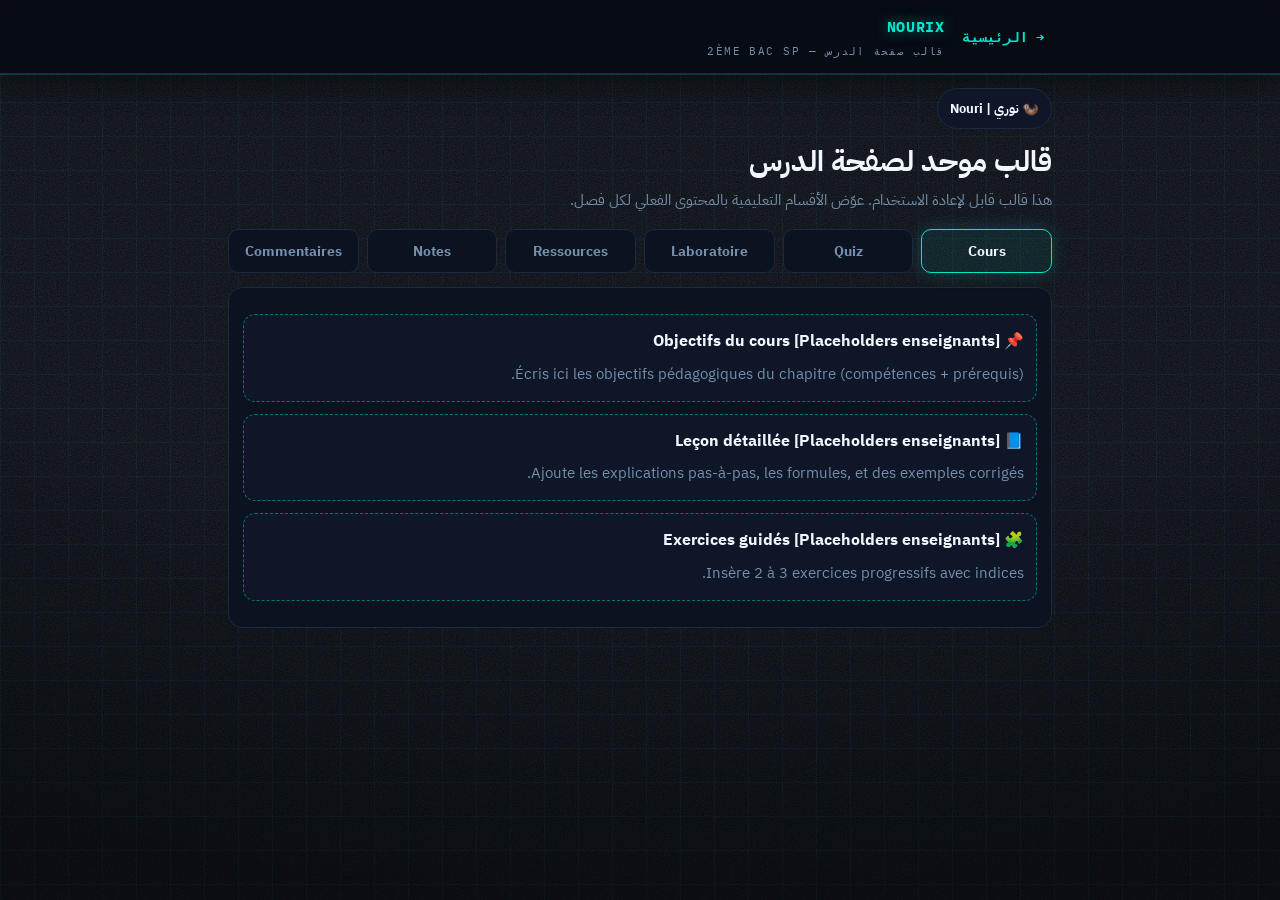
<file: lesson-template.html>
<!DOCTYPE html>
<html lang="ar" dir="rtl">
<head>
  <meta charset="UTF-8">
  <meta name="viewport" content="width=device-width, initial-scale=1.0, viewport-fit=cover">
  <title>قالب الدرس — Nourix</title>
  <link rel="stylesheet" href="styles.css">
  <style>
    .lesson-shell { padding-top: 14px; }
    .lesson-head { margin-bottom: 14px; }
    .lesson-head h1 { margin: 6px 0 4px; font-size: 1.45rem; line-height: 1.35; color: var(--ink-strong); }
    .lesson-head p { margin: 0; color: var(--muted); font-size: .95rem; }
    .nouri-chip {
      display: inline-flex; align-items: center; gap: 8px; margin-bottom: 8px;
      padding: 7px 12px; border-radius: 999px; border: 1px solid var(--border);
      background: var(--panel-2); color: var(--ink-strong); font-size: .84rem; font-weight: 700;
    }

    .tabs {
      display: grid; grid-template-columns: repeat(3, minmax(0, 1fr)); gap: 8px;
      margin: 14px 0;
    }
    .tab-btn {
      appearance: none; border: 1px solid var(--border); border-radius: 10px;
      background: var(--panel); color: var(--muted); min-height: 44px;
      font-family: inherit; font-weight: 700; font-size: .86rem; cursor: pointer;
      transition: border-color .2s ease, color .2s ease, background .2s ease, transform .2s ease;
    }
    .tab-btn:hover { color: var(--ink); border-color: var(--faint); }
    .tab-btn[aria-selected="true"] {
      color: var(--ink-strong); background: var(--accent-soft); border-color: var(--accent);
      box-shadow: 0 0 18px rgba(var(--accent-rgb), .22);
    }

    .tab-panel {
      display: none; background: var(--panel); border: 1px solid var(--border);
      border-radius: 14px; padding: 14px; animation: tabFade .25s ease;
    }
    .tab-panel.active { display: block; }
    .placeholder {
      margin: 12px 0; border: 1px dashed rgba(var(--accent-rgb), .45); border-radius: 12px;
      background: var(--panel-2); padding: 12px;
    }
    .placeholder h3 { margin: 0 0 4px; font-size: .98rem; color: var(--ink-strong); }
    .placeholder p { margin: 0; color: var(--muted); font-size: .91rem; }

    .quiz-q { margin: 0 0 14px; padding: 12px; border-radius: 12px; background: var(--panel-2); border: 1px solid var(--border); }
    .quiz-q legend { font-weight: 700; color: var(--ink-strong); margin-bottom: 10px; }
    .quiz-q label { display: block; margin: 6px 0; color: var(--ink); }
    .quiz-q input { margin-inline-end: 8px; accent-color: var(--accent); }
    #quizResult { margin-top: 10px; font-weight: 700; color: var(--accent); }

    .lab-embed {
      margin-top: 8px; border-radius: 12px; border: 1px dashed var(--border);
      background: var(--well); min-height: 180px; display: grid; place-items: center; color: var(--muted);
      font-family: var(--mono);
    }

    .note-tools { display: flex; gap: 10px; align-items: center; margin: 10px 0 0; flex-wrap: wrap; }
    #notesArea {
      width: 100%; min-height: 180px; resize: vertical; border-radius: 12px;
      border: 1px solid var(--border); background: var(--panel-2); color: var(--ink);
      padding: 12px; font-family: inherit; line-height: 1.8;
    }
    .hint { color: var(--muted); font-size: .86rem; }

    .comment-form { display: grid; gap: 10px; }
    #commentInput {
      width: 100%; min-height: 90px; resize: vertical; border-radius: 12px;
      border: 1px solid var(--border); background: var(--panel-2); color: var(--ink);
      padding: 10px; font-family: inherit;
    }
    .comment-list { list-style: none; padding: 0; margin: 12px 0 0; display: grid; gap: 10px; }
    .comment-item {
      border: 1px solid var(--border); border-radius: 12px; background: var(--panel-2); padding: 10px;
      display: grid; gap: 8px;
    }
    .comment-meta { font-size: .8rem; color: var(--muted); }

    @keyframes tabFade {
      from { opacity: 0; transform: translateY(6px); }
      to { opacity: 1; transform: translateY(0); }
    }

    @media (min-width: 760px) {
      .tabs { grid-template-columns: repeat(6, minmax(0, 1fr)); }
      .lesson-head h1 { font-size: 1.8rem; }
    }
  </style>
</head>
<body>
  <header class="topbar">
    <div class="wrap topbar-row">
      <a class="back" href="index.html">→ الرئيسية</a>
      <div class="brand">Nourix<small>قالب صفحة الدرس — 2ème Bac SP</small></div>
    </div>
  </header>

  <main class="wrap lesson-shell">
    <section class="lesson-head">
      <span class="nouri-chip">🦦 نوري | Nouri</span>
      <h1>قالب موحد لصفحة الدرس</h1>
      <p>هذا قالب قابل لإعادة الاستخدام. عوّض الأقسام التعليمية بالمحتوى الفعلي لكل فصل.</p>
    </section>

    <nav class="tabs" role="tablist" aria-label="تبويبات الدرس">
      <button class="tab-btn" role="tab" aria-selected="true" aria-controls="tab-cours" id="btn-cours">Cours</button>
      <button class="tab-btn" role="tab" aria-selected="false" aria-controls="tab-quiz" id="btn-quiz">Quiz</button>
      <button class="tab-btn" role="tab" aria-selected="false" aria-controls="tab-lab" id="btn-lab">Laboratoire</button>
      <button class="tab-btn" role="tab" aria-selected="false" aria-controls="tab-res" id="btn-res">Ressources</button>
      <button class="tab-btn" role="tab" aria-selected="false" aria-controls="tab-notes" id="btn-notes">Notes</button>
      <button class="tab-btn" role="tab" aria-selected="false" aria-controls="tab-comments" id="btn-comments">Commentaires</button>
    </nav>

    <section class="tab-panel active" id="tab-cours" role="tabpanel" aria-labelledby="btn-cours">
      <div class="placeholder">
        <h3>📌 [Placeholders enseignants] Objectifs du cours</h3>
        <p>Écris ici les objectifs pédagogiques du chapitre (compétences + prérequis).</p>
      </div>
      <div class="placeholder">
        <h3>📘 [Placeholders enseignants] Leçon détaillée</h3>
        <p>Ajoute les explications pas-à-pas, les formules, et des exemples corrigés.</p>
      </div>
      <div class="placeholder">
        <h3>🧩 [Placeholders enseignants] Exercices guidés</h3>
        <p>Insère 2 à 3 exercices progressifs avec indices.</p>
      </div>
    </section>

    <section class="tab-panel" id="tab-quiz" role="tabpanel" aria-labelledby="btn-quiz">
      <form id="quizForm">
        <fieldset class="quiz-q">
          <legend>1) SI للوحدة الدولية ديال الطاقة الكهربائية هو:</legend>
          <label><input type="radio" name="q1" value="a"> Volt</label>
          <label><input type="radio" name="q1" value="b"> Joule</label>
          <label><input type="radio" name="q1" value="c"> Ohm</label>
        </fieldset>

        <fieldset class="quiz-q">
          <legend>2) فـ RC، ثابت الزمن τ كيحسب غالبًا ب:</legend>
          <label><input type="radio" name="q2" value="a"> τ = R × C</label>
          <label><input type="radio" name="q2" value="b"> τ = R / C</label>
          <label><input type="radio" name="q2" value="c"> τ = C / R</label>
        </fieldset>

        <fieldset class="quiz-q">
          <legend>3) إذا تضاعف التردد f وسرعة الانتشار ثابتة، طول الموجة λ:</legend>
          <label><input type="radio" name="q3" value="a"> يتضاعف</label>
          <label><input type="radio" name="q3" value="b"> يبقى ثابت</label>
          <label><input type="radio" name="q3" value="c"> ينقص للنصف</label>
        </fieldset>

        <button type="submit" class="btn">صحح الإجابات</button>
      </form>
      <p id="quizResult" aria-live="polite"></p>
    </section>

    <section class="tab-panel" id="tab-lab" role="tabpanel" aria-labelledby="btn-lab">
      <div class="placeholder">
        <h3>🔬 [Placeholders enseignants] سيناريو التجربة</h3>
        <p>شرح قصير للتجربة، الخطوات، وأسئلة الملاحظة قبل تشغيل المحاكاة.</p>
      </div>
      <div class="lab-embed">[Three.js Simulation Embed Placeholder]</div>
      <p class="hint">ملاحظة: ضع canvas أو iframe هنا عند ربط محاكاة Three.js الخاصة بالفصل.</p>
    </section>

    <section class="tab-panel" id="tab-res" role="tabpanel" aria-labelledby="btn-res">
      <div class="placeholder">
        <h3>📎 [Placeholders enseignants] Fiches & PDF</h3>
        <p>أضف روابط الملخصات وملفات PDF هنا.</p>
      </div>
      <div class="placeholder">
        <h3>🎥 [Placeholders enseignants] Vidéos recommandées</h3>
        <p>أضف فيديوهات قصيرة موثوقة (YouTube/Drive) مع وصف واضح.</p>
      </div>
    </section>

    <section class="tab-panel" id="tab-notes" role="tabpanel" aria-labelledby="btn-notes">
      <label for="notesArea"><strong>✍️ Notes personnelles</strong></label>
      <textarea id="notesArea" placeholder="كتب ملاحظاتك هنا... كيتحفظو تلقائياً فالجهاز ديالك"></textarea>
      <div class="note-tools">
        <button type="button" class="btn" id="saveNotesBtn">حفظ الملاحظات</button>
        <button type="button" class="btn ghost" id="clearNotesBtn">مسح</button>
        <span class="hint" id="notesStatus" aria-live="polite"></span>
      </div>
    </section>

    <section class="tab-panel" id="tab-comments" role="tabpanel" aria-labelledby="btn-comments">
      <div class="comment-form">
        <label for="commentInput"><strong>💬 Commentaires de la classe</strong></label>
        <textarea id="commentInput" placeholder="كتب تعليقك أو سؤال ديالك..."></textarea>
        <button type="button" class="btn" id="addCommentBtn">إضافة التعليق</button>
      </div>
      <ul class="comment-list" id="commentList"></ul>
      <p class="hint">التعليقات كتتحفظ محلياً فـ localStorage (بدون backend).</p>
    </section>
  </main>

  <script>
    (function () {
      var tabButtons = Array.prototype.slice.call(document.querySelectorAll('.tab-btn'));
      var tabPanels = Array.prototype.slice.call(document.querySelectorAll('.tab-panel'));

      function activateTab(targetId) {
        tabButtons.forEach(function (btn) {
          var selected = btn.getAttribute('aria-controls') === targetId;
          btn.setAttribute('aria-selected', selected ? 'true' : 'false');
        });
        tabPanels.forEach(function (panel) {
          panel.classList.toggle('active', panel.id === targetId);
        });
      }

      tabButtons.forEach(function (btn) {
        btn.addEventListener('click', function () {
          activateTab(btn.getAttribute('aria-controls'));
        });
      });

      var answers = { q1: 'b', q2: 'a', q3: 'c' };
      var quizForm = document.getElementById('quizForm');
      var quizResult = document.getElementById('quizResult');
      quizForm.addEventListener('submit', function (event) {
        event.preventDefault();
        var score = 0;
        Object.keys(answers).forEach(function (key) {
          var choice = quizForm.querySelector('input[name="' + key + '"]:checked');
          if (choice && choice.value === answers[key]) score += 1;
        });
        quizResult.textContent = 'النتيجة: ' + score + '/3';
      });

      var notesKey = 'nourix_lesson_template_notes';
      var notesArea = document.getElementById('notesArea');
      var notesStatus = document.getElementById('notesStatus');

      function saveNotes(message) {
        localStorage.setItem(notesKey, notesArea.value);
        notesStatus.textContent = message;
      }

      notesArea.value = localStorage.getItem(notesKey) || '';
      notesArea.addEventListener('input', function () {
        saveNotes('تم الحفظ تلقائياً');
      });
      document.getElementById('saveNotesBtn').addEventListener('click', function () {
        saveNotes('تم حفظ الملاحظات');
      });
      document.getElementById('clearNotesBtn').addEventListener('click', function () {
        notesArea.value = '';
        localStorage.removeItem(notesKey);
        notesStatus.textContent = 'تم مسح الملاحظات';
      });

      var commentsKey = 'nourix_lesson_template_comments';
      var commentInput = document.getElementById('commentInput');
      var commentList = document.getElementById('commentList');
      var addCommentBtn = document.getElementById('addCommentBtn');

      function loadComments() {
        try {
          return JSON.parse(localStorage.getItem(commentsKey) || '[]');
        } catch (e) {
          return [];
        }
      }

      function saveComments(comments) {
        localStorage.setItem(commentsKey, JSON.stringify(comments));
      }

      function renderComments() {
        var comments = loadComments();
        commentList.innerHTML = '';
        if (!comments.length) {
          commentList.innerHTML = '<li class="comment-item"><div class="comment-meta">لا توجد تعليقات بعد.</div></li>';
          return;
        }

        comments.forEach(function (comment, index) {
          var item = document.createElement('li');
          item.className = 'comment-item';

          var meta = document.createElement('div');
          meta.className = 'comment-meta';
          meta.textContent = comment.date;

          var body = document.createElement('div');
          body.textContent = comment.text;

          var removeBtn = document.createElement('button');
          removeBtn.type = 'button';
          removeBtn.className = 'btn ghost';
          removeBtn.textContent = 'حذف';
          removeBtn.addEventListener('click', function () {
            var next = loadComments();
            next.splice(index, 1);
            saveComments(next);
            renderComments();
          });

          item.appendChild(meta);
          item.appendChild(body);
          item.appendChild(removeBtn);
          commentList.appendChild(item);
        });
      }

      addCommentBtn.addEventListener('click', function () {
        var text = commentInput.value.trim();
        if (!text) return;
        var comments = loadComments();
        comments.unshift({ text: text, date: new Date().toLocaleString('ar-MA') });
        saveComments(comments);
        commentInput.value = '';
        renderComments();
      });

      renderComments();
    })();
  </script>
</body>
</html>
</file>
<file: styles.css>
@import url("https://fonts.googleapis.com/css2?family=IBM+Plex+Mono:wght@400;600;700&family=IBM+Plex+Sans+Arabic:wght@400;500;600;700&display=swap");

/* ============================================================
   EDTECH WEDGE — "PHYSICS LAB AT MIDNIGHT" (alt skin, unapplied)
   Retro-futuristic laboratory. Dark instrument panels, phosphor
   glow, oscilloscope signals. Built 2026-10-07, NOT yet applied
   because styles.css was concurrently rewritten by another writer.
   ============================================================ */
:root {
  --bg: #060a12;
  --panel: #0b1220;
  --panel-2: #0e1628;
  --well: #04070d;
  --ink: #d9e6f5;
  --muted: #7590ac;
  --faint: #6b829e;
  --accent: #00e5cc;
  --teal: #00e5cc;
  --teal-dim: #00a895;
  --accent-deep: #00a895;
  --accent-soft: rgba(var(--accent-rgb), .08);
  --amber: #ffb020;
  --amber-soft: rgba(var(--amber-rgb), .09);
  --red: #ff5252;
  --red-soft: rgba(var(--red-rgb), .10);
  --green: #3dff9e;
  --green-soft: rgba(var(--green-rgb), .10);
  --border: #1c2942;
  --radius: 14px;
  --sans: "IBM Plex Sans Arabic", "IBM Plex Sans", Tahoma, sans-serif;
  --mono: "IBM Plex Mono", "Courier New", monospace;
  --glow-cyan: 0 0 18px rgba(var(--accent-rgb), .35);
  --shadow-panel: 0 14px 34px rgba(0, 0, 0, .5);
  /* ---- theme-tint triplets (used as rgba(var(--x-rgb), a)) ---- */
  --accent-rgb: 0, 229, 204;
  --amber-rgb: 255, 176, 32;
  --green-rgb: 61, 255, 158;
  --red-rgb: 255, 82, 82;
  /* ---- derived surfaces (overridden per theme) ---- */
  --on-accent: #04110d;          /* text sitting on top of --accent */
  --ink-strong: #f2f7ff;         /* headings that must stay bright */
  --numa-blue: #5ea9ff;          /* footer brand line, readable on dark */
  --fr: #9db4cc;                /* french-term spans */
  --banner-amber: #ffe1a8;       /* exam banner text */
  --correct-ink: #c9ffe2;        /* quiz correct option text */
  --wrong-ink: #ffc9c9;          /* quiz wrong option text */
  --sim-border: #16233c;         /* sim canvas + range track border */
  --flat: #0a0f1a;               /* flat dark card (video-card, readout, pdf) */
  --topbar-bg: rgba(6, 10, 18, .88);
  --timer-bg: linear-gradient(180deg, #0b1220, #060a12);
  --idea-bg: linear-gradient(180deg, #0a1512, #060d0b);
  --toolbox-bg: linear-gradient(180deg, #100d06, #0c0a05);
  --formula-bg:
    repeating-linear-gradient(0deg, rgba(255,255,255,.02) 0 1px, transparent 1px 4px),
    linear-gradient(180deg, #05090f, #070d18);
  --body-grid:
    linear-gradient(rgba(var(--accent-rgb), .05) 1px, transparent 1px),
    linear-gradient(90deg, rgba(var(--accent-rgb), .05) 1px, transparent 1px);
  --body-before:
    radial-gradient(120% 90% at 50% 10%, transparent 55%, rgba(0, 0, 0, .55) 100%),
    url("data:image/svg+xml,%3Csvg xmlns='http://www.w3.org/2000/svg' width='140' height='140'%3E%3Cfilter id='n'%3E%3CfeTurbulence type='fractalNoise' baseFrequency='0.85' numOctaves='2'/%3E%3C/filter%3E%3Crect width='140' height='140' filter='url(%23n)' opacity='0.35'/%3E%3C/svg%3E");
  --hero-bg:
    url("data:image/svg+xml,%3Csvg xmlns='http://www.w3.org/2000/svg' viewBox='0 0 1200 140' preserveAspectRatio='none'%3E%3Cpath d='M0 70 Q 75 8 150 70 T 300 70 T 450 70 T 600 70 T 750 70 T 900 70 T 1050 70 T 1200 70' fill='none' stroke='%2300e5cc' stroke-width='2.5' opacity='0.4'/%3E%3Cpath d='M0 70 Q 75 34 150 70 T 300 70 T 450 70 T 600 70 T 750 70 T 900 70 T 1050 70 T 1200 70' fill='none' stroke='%2300e5cc' stroke-width='1.2' opacity='0.18'/%3E%3Cpath d='M0 70 L1200 70' stroke='%23677d96' stroke-width='1' opacity='0.25' stroke-dasharray='6 8'/%3E%3C/svg%3E") bottom / 100% 110px no-repeat,
    radial-gradient(500px 240px at 85% 0%, rgba(var(--accent-rgb), .10), transparent 65%),
    linear-gradient(180deg, #0a1120 0%, #060a12 100%);
}

/* ============================================================
   NOURIX THEME SWITCHER — light + blue overrides.
   Dark (midnight lab) is the default (:root). "auto" resolves
   to light/dark at runtime via prefers-color-scheme.
   ============================================================ */
html[data-theme="light"] {
  --bg: #f5f8fb;
  --panel: #ffffff;
  --panel-2: #edf2f7;
  --well: #e4ebf3;
  --ink: #152a3d;
  --ink-strong: #0b1a2b;
  --muted: #47617a;
  --faint: #57708a;
  --accent: #00695c;
  --teal: #00695c;
  --teal-dim: #00584d;
  --accent-deep: #00584d;
  --accent-soft: rgba(0, 105, 92, .08);
  --accent-rgb: 0, 105, 92;
  --on-accent: #ffffff;
  --amber: #a86500;
  --amber-soft: rgba(168, 101, 0, .08);
  --amber-rgb: 168, 101, 0;
  --red: #c62828;
  --red-soft: rgba(198, 40, 40, .08);
  --red-rgb: 198, 40, 40;
  --green: #0e7a44;
  --green-soft: rgba(14, 122, 68, .08);
  --green-rgb: 14, 122, 68;
  --border: #d3dee8;
  --glow-cyan: 0 0 14px rgba(0, 121, 107, .18);
  --shadow-panel: 0 14px 30px rgba(21, 42, 61, .10);
  --numa-blue: #0064E0;
  --fr: #4a6b8c;
  --banner-amber: #7a5200;
  --correct-ink: #0c5c34;
  --wrong-ink: #a02020;
  --sim-border: #c3d2e0;
  --flat: #ffffff;
  --topbar-bg: rgba(245, 248, 251, .88);
  --timer-bg: linear-gradient(180deg, #ffffff, #edf2f7);
  --idea-bg: linear-gradient(180deg, #e9f4ef, #e0efe9);
  --toolbox-bg: linear-gradient(180deg, #fdf4e2, #fbeed6);
  --formula-bg: linear-gradient(180deg, #e8f3ee, #dfee7);
  --body-grid:
    linear-gradient(rgba(0, 105, 92, .07) 1px, transparent 1px),
    linear-gradient(90deg, rgba(0, 105, 92, .07) 1px, transparent 1px);
  --body-before:
    radial-gradient(120% 90% at 50% 10%, transparent 70%, rgba(20, 40, 60, .10) 100%),
    url("data:image/svg+xml,%3Csvg xmlns='http://www.w3.org/2000/svg' width='140' height='140'%3E%3Cfilter id='n'%3E%3CfeTurbulence type='fractalNoise' baseFrequency='0.85' numOctaves='2'/%3E%3C/filter%3E%3Crect width='140' height='140' filter='url(%23n)' opacity='0.22'/%3E%3C/svg%3E");
  --hero-bg:
    url("data:image/svg+xml,%3Csvg xmlns='http://www.w3.org/2000/svg' viewBox='0 0 1200 140' preserveAspectRatio='none'%3E%3Cpath d='M0 70 Q 75 8 150 70 T 300 70 T 450 70 T 600 70 T 750 70 T 900 70 T 1050 70 T 1200 70' fill='none' stroke='%2300796b' stroke-width='2.5' opacity='0.35'/%3E%3Cpath d='M0 70 Q 75 34 150 70 T 300 70 T 450 70 T 600 70 T 750 70 T 900 70 T 1050 70 T 1200 70' fill='none' stroke='%2300796b' stroke-width='1.2' opacity='0.16'/%3E%3Cpath d='M0 70 L1200 70' stroke='%2390a5ba' stroke-width='1' opacity='0.3' stroke-dasharray='6 8'/%3E%3C/svg%3E") bottom / 100% 110px no-repeat,
    radial-gradient(500px 240px at 85% 0%, rgba(0, 121, 107, .10), transparent 65%),
    linear-gradient(180deg, #e9f1f8 0%, #f5f8fb 100%);
}

html[data-theme="blue"] {
  --bg: #071426;
  --panel: #0b1d36;
  --panel-2: #0e2440;
  --well: #050e1c;
  --ink: #d9e9fb;
  --ink-strong: #f0f7ff;
  --muted: #8ba7c9;
  --faint: #6f8cae;
  --accent: #4aa8ff;
  --teal: #4aa8ff;
  --teal-dim: #2b7cd4;
  --accent-deep: #2b7cd4;
  --accent-soft: rgba(74, 168, 255, .10);
  --accent-rgb: 74, 168, 255;
  --on-accent: #041a30;
  --amber: #ffb020;
  --amber-soft: rgba(var(--amber-rgb), .09);
  --amber-rgb: 255, 176, 32;
  --red: #ff6b6b;
  --red-soft: rgba(255, 107, 107, .10);
  --red-rgb: 255, 107, 107;
  --green: #3dff9e;
  --green-soft: rgba(var(--green-rgb), .10);
  --green-rgb: 61, 255, 158;
  --border: #1d3a5f;
  --glow-cyan: 0 0 18px rgba(74, 168, 255, .35);
  --shadow-panel: 0 14px 34px rgba(0, 0, 0, .5);
  --numa-blue: #7db9ff;
  --fr: #9db9d8;
  --banner-amber: #ffd89a;
  --correct-ink: #c9ffe2;
  --wrong-ink: #ffc9c9;
  --sim-border: #23486f;
  --flat: #0a1a30;
  --topbar-bg: rgba(7, 20, 38, .88);
  --timer-bg: linear-gradient(180deg, #0b1d36, #071426);
  --idea-bg: linear-gradient(180deg, #0c2140, #091a32);
  --toolbox-bg: linear-gradient(180deg, #16233c, #101a2e);
  --formula-bg:
    repeating-linear-gradient(0deg, rgba(255,255,255,.03) 0 1px, transparent 1px 4px),
    linear-gradient(180deg, #0a1830, #081426);
  --body-grid:
    linear-gradient(rgba(74, 168, 255, .06) 1px, transparent 1px),
    linear-gradient(90deg, rgba(74, 168, 255, .06) 1px, transparent 1px);
  --body-before:
    radial-gradient(120% 90% at 50% 10%, transparent 55%, rgba(2, 8, 18, .6) 100%),
    url("data:image/svg+xml,%3Csvg xmlns='http://www.w3.org/2000/svg' width='140' height='140'%3E%3Cfilter id='n'%3E%3CfeTurbulence type='fractalNoise' baseFrequency='0.85' numOctaves='2'/%3E%3C/filter%3E%3Crect width='140' height='140' filter='url(%23n)' opacity='0.35'/%3E%3C/svg%3E");
  --hero-bg:
    url("data:image/svg+xml,%3Csvg xmlns='http://www.w3.org/2000/svg' viewBox='0 0 1200 140' preserveAspectRatio='none'%3E%3Cpath d='M0 70 Q 75 8 150 70 T 300 70 T 450 70 T 600 70 T 750 70 T 900 70 T 1050 70 T 1200 70' fill='none' stroke='%234aa8ff' stroke-width='2.5' opacity='0.4'/%3E%3Cpath d='M0 70 Q 75 34 150 70 T 300 70 T 450 70 T 600 70 T 750 70 T 900 70 T 1050 70 T 1200 70' fill='none' stroke='%234aa8ff' stroke-width='1.2' opacity='0.18'/%3E%3Cpath d='M0 70 L1200 70' stroke='%234a6b94' stroke-width='1' opacity='0.28' stroke-dasharray='6 8'/%3E%3C/svg%3E") bottom / 100% 110px no-repeat,
    radial-gradient(500px 240px at 85% 0%, rgba(74, 168, 255, .12), transparent 65%),
    linear-gradient(180deg, #0c2140 0%, #071426 100%);
}

/* ============ THEME SWITCHER BUTTON ============ */
.theme-btn {
  appearance: none; cursor: pointer;
  display: inline-flex; align-items: center; gap: 8px;
  background: var(--panel-2); border: 1px solid var(--border); color: var(--muted);
  font-family: var(--sans); font-weight: 700; font-size: .82rem;
  border-radius: 999px; padding: 8px 14px; min-height: 40px;
  margin-inline-start: auto; white-space: nowrap; flex-shrink: 0;
  box-shadow: inset 0 1px 0 rgba(255, 255, 255, .05);
  transition: border-color .18s ease, color .18s ease, background .18s ease;
  touch-action: manipulation;
}
.theme-btn:hover { color: var(--ink); border-color: var(--accent); }
.theme-btn:focus-visible { outline: 2px solid var(--accent); outline-offset: 2px; }
.theme-btn .theme-ico { font-size: 1.05rem; line-height: 1; }
.topbar .lang-switch { margin-inline-start: 0 !important; }
@media (max-width: 560px) {
  .theme-btn .theme-lbl { display: none; }
  .theme-btn { padding: 8px 12px; }
}

* { box-sizing: border-box; }
html { -webkit-text-size-adjust: 100%; scroll-behavior: smooth; }

body {
  margin: 0;
  font-family: var(--sans);
  color: var(--ink);
  line-height: 1.9;
  background-color: var(--bg);
  background-image: var(--body-grid);
  background-size: 34px 34px;
  min-height: 100vh;
}
body::before {
  content: ""; position: fixed; inset: 0; z-index: 0; pointer-events: none;
  background: var(--body-before);
  opacity: .5;
}
main, header.topbar, footer.site { position: relative; z-index: 1; }

.wrap { max-width: 780px; margin: 0 auto; padding: 0 18px 56px; }

::selection { background: var(--accent); color: var(--on-accent); }

/* ============ TOPBAR ============ */
.topbar {
  position: sticky; top: 0; z-index: 20;
  background: var(--topbar-bg);
  backdrop-filter: blur(14px); -webkit-backdrop-filter: blur(14px);
  border-bottom: 1px solid var(--border);
  box-shadow: 0 1px 0 rgba(var(--accent-rgb), .22), 0 10px 30px rgba(0, 0, 0, .45);
}
.topbar .wrap { padding-top: 12px; padding-bottom: 12px; display: flex; align-items: center; gap: 10px; }
.brand {
  font-family: var(--mono); font-weight: 700; font-size: .95rem; letter-spacing: .04em;
  color: var(--accent); text-shadow: 0 0 14px rgba(var(--accent-rgb), .55);
  text-transform: uppercase;
}
.brand small {
  display: block; font-family: var(--mono); font-weight: 400; font-size: .66rem;
  color: var(--muted); letter-spacing: .14em; text-shadow: none; text-transform: uppercase;
}
.back { text-decoration: none; color: var(--accent); font-family: var(--mono); font-weight: 600; font-size: .85rem; display: inline-block; min-height: 40px; line-height: 40px; padding: 0 8px; }
.back:hover { text-shadow: var(--glow-cyan); }
.topbar .lang-switch button {
  background: var(--panel-2); border: 1px solid var(--border); color: var(--muted);
  font-family: var(--mono); font-weight: 600; border-radius: 8px;
  box-shadow: inset 0 1px 0 rgba(255, 255, 255, .05);
  min-height: 40px; min-width: 44px; padding: 8px 12px;
}
.topbar .lang-switch button:hover { color: var(--ink); border-color: var(--faint); }
.topbar .lang-switch button.active {
  background: var(--accent); border-color: var(--accent); color: var(--on-accent);
  box-shadow: var(--glow-cyan); text-shadow: none;
}
.lang-switch { align-items: center; }
/* pill language links (chapitre13+) — override inline light styles */
.topbar .lang-switch .pill {
  background: var(--panel-2); border: 1px solid var(--border); color: var(--muted);
  font-family: var(--mono); border-radius: 8px; opacity: 1; text-decoration: none;
  display: inline-block; min-height: 40px; line-height: 24px; padding: 8px 12px;
}
.topbar .lang-switch .pill:hover { color: var(--ink); border-color: var(--faint); }
.topbar .lang-switch .pill.active {
  background: var(--accent); border-color: var(--accent); color: var(--on-accent); font-weight: 700;
  box-shadow: var(--glow-cyan);
}

/* ============ HERO ============ */
.hero {
  position: relative; overflow: hidden;
  margin: 0 -18px 40px; padding: 60px 22px 84px; text-align: start; color: var(--ink);
  background: var(--hero-bg);
  border-bottom: 1px solid var(--border);
  clip-path: polygon(0 0, 100% 0, 100% calc(100% - 30px), 0 100%);
}
.hero::after {
  content: ""; position: absolute; inset: -40px 0 0; pointer-events: none;
  background: repeating-linear-gradient(0deg, rgba(255, 255, 255, .028) 0 1px, transparent 1px 4px);
  animation: scan-drift 9s linear infinite;
}
@keyframes scan-drift { to { transform: translateY(40px); } }
.hero .badge, .hero h1, .hero p { animation: rise .7s cubic-bezier(.2,.7,.2,1) both; }
.hero h1 { animation-delay: .12s; }
.hero p { animation-delay: .24s; }
@keyframes rise { from { opacity: 0; transform: translateY(16px); } }

.badge {
  display: inline-flex; align-items: center; gap: 8px;
  font-family: var(--mono); font-size: .72rem; font-weight: 600; letter-spacing: .1em;
  color: var(--accent); background: rgba(var(--accent-rgb), .07);
  border: 1px solid rgba(var(--accent-rgb), .4); border-radius: 6px;
  padding: 6px 14px; margin-bottom: 18px; text-transform: uppercase;
}
.badge::before {
  content: ""; width: 8px; height: 8px; border-radius: 50%;
  background: var(--accent); box-shadow: var(--glow-cyan);
  animation: pulse-dot 1.8s ease-in-out infinite;
}
@keyframes pulse-dot { 50% { opacity: .35; transform: scale(.8); } }
.hero h1 {
  font-size: clamp(1.9rem, 7.5vw, 2.7rem); margin: 0 0 14px; line-height: 1.45;
  font-weight: 700; letter-spacing: -.01em; color: var(--ink-strong); max-width: 18ch;
  text-shadow: 0 0 30px rgba(var(--accent-rgb), .25);
}
.hero p { color: var(--muted); margin: 0; font-size: 1rem; max-width: 52ch; }

/* ============ SECTION TITLES ============ */
.section-title {
  font-size: 1.35rem; font-weight: 700; letter-spacing: -.01em;
  margin: 44px 0 6px; color: var(--ink-strong);
  display: flex; align-items: baseline; gap: 10px; flex-wrap: wrap;
}
.section-title::before {
  content: "//"; font-family: var(--mono); font-weight: 400;
  color: var(--accent); font-size: 1rem; text-shadow: var(--glow-cyan);
}
.section-title::after {
  content: ""; display: block; flex: 1 1 100%; height: 3px; margin-top: 10px;
  background: linear-gradient(90deg, var(--accent), transparent 85%);
  transform: skewX(-24deg); opacity: .7;
}

/* ============ CARDS ============ */
.grid { display: grid; gap: 14px; margin-top: 22px; }
.grid > .card { animation: rise .55s cubic-bezier(.2,.7,.2,1) both; }
.grid > .card:nth-child(2) { animation-delay: .07s; }
.grid > .card:nth-child(3) { animation-delay: .14s; }
.grid > .card:nth-child(4) { animation-delay: .21s; }
.grid > .card:nth-child(5) { animation-delay: .28s; }
.grid > .card:nth-child(6) { animation-delay: .35s; }
.grid > .card:nth-child(7) { animation-delay: .42s; }
.grid > .card:nth-child(8) { animation-delay: .49s; }
.grid > .card:nth-child(n+9) { animation-delay: .55s; }
.card {
  display: block; position: relative; overflow: hidden;
  background: linear-gradient(180deg, var(--panel-2), var(--panel));
  border: 1px solid var(--border); border-radius: var(--radius);
  padding: 20px; text-decoration: none; color: inherit;
  box-shadow: var(--shadow-panel), inset 0 1px 0 rgba(255, 255, 255, .05);
  transition: transform .22s ease, border-color .22s ease, box-shadow .22s ease;
}
.card::before {
  content: ""; position: absolute; top: 0; inset-inline: 0; height: 2px;
  background: linear-gradient(90deg, transparent, var(--accent), transparent);
  opacity: 0; transition: opacity .25s ease;
}
.card::after {
  content: ""; position: absolute; inset-inline-start: 0; top: 14px; bottom: 14px; width: 3px;
  background: var(--accent); border-radius: 2px; opacity: .55; box-shadow: var(--glow-cyan);
}
.card:hover { transform: translateY(-3px); border-color: rgba(var(--accent-rgb), .5); box-shadow: var(--shadow-panel), 0 0 26px rgba(var(--accent-rgb), .14); }
.card:hover::before { opacity: 1; }
.card:active { transform: translateY(-1px); }
.card h2 { margin: 0 0 6px; font-size: 1.16rem; font-weight: 700; color: var(--ink-strong); padding-inline-start: 12px; }
.card p { margin: 0; color: var(--muted); font-size: .92rem; padding-inline-start: 12px; }
.card .go { color: var(--accent); font-family: var(--mono); font-weight: 600; font-size: .85rem; margin-top: 12px; display: inline-block; padding-inline-start: 12px; }
.card.disabled { opacity: .65; }
.card.disabled::after { background: var(--faint); box-shadow: none; }
/* m6: disabled cards get a subtle stripe pattern, not just dimming */
.card.disabled {
  background-image: repeating-linear-gradient(
    -45deg,
    transparent,
    transparent 10px,
    rgba(255, 255, 255, .02) 10px,
    rgba(255, 255, 255, .02) 20px
  );
}
.tag {
  display: inline-block; font-family: var(--mono); font-size: .7rem; font-weight: 600; letter-spacing: .08em;
  background: var(--accent-soft); color: var(--accent);
  border: 1px solid rgba(var(--accent-rgb), .35); border-radius: 6px;
  padding: 4px 12px; margin-bottom: 12px; margin-inline-start: 12px; text-transform: uppercase;
}
.tag.soon { background: var(--amber-soft); color: var(--amber); border-color: rgba(var(--amber-rgb), .4); }

/* ============ LESSON ============ */
.lesson h2.sec {
  font-size: 1.3rem; margin: 44px 0 12px; font-weight: 700; color: var(--ink-strong);
  display: flex; align-items: baseline; gap: 10px; flex-wrap: wrap;
}
.lesson h2.sec::before { content: "//"; font-family: var(--mono); font-weight: 400; color: var(--accent); font-size: .95rem; }
.lesson h2.sec:first-of-type { margin-top: 24px; }
.lesson p { margin: 10px 0; }
.fr { unicode-bidi: isolate; direction: ltr; display: inline-block; color: var(--fr); font-weight: 500; }
.formula {
  direction: ltr; unicode-bidi: isolate; display: block; text-align: center;
  font-family: var(--mono); font-size: 1.22rem; font-weight: 600; color: var(--accent);
  text-shadow: 0 0 16px rgba(var(--accent-rgb), .5);
  background: var(--formula-bg);
  border: 1px solid rgba(var(--accent-rgb), .35); border-radius: 10px;
  padding: 16px; margin: 18px 0;
  box-shadow: inset 0 0 30px rgba(var(--accent-rgb), .06), 0 10px 28px rgba(0, 0, 0, .5);
  transform: rotate(-.4deg); overflow-x: auto;
}
.formula small { font-family: var(--sans); font-size: .82rem; font-weight: 400; display: block; color: var(--muted); text-shadow: none; margin-top: 6px; }
.toolbox {
  background: var(--toolbox-bg);
  border: 1px solid rgba(var(--amber-rgb), .4); border-radius: var(--radius);
  padding: 20px; margin: 30px 0;
  box-shadow: var(--shadow-panel), inset 0 1px 0 rgba(var(--amber-rgb), .12);
  position: relative; overflow: hidden;
}
.toolbox::before {
  content: ""; position: absolute; inset-inline-start: 0; top: 0; bottom: 0; width: 4px;
  background: var(--amber); box-shadow: 0 0 14px rgba(var(--amber-rgb), .6);
}
.toolbox h3 { margin: 0 0 10px; font-size: 1.1rem; font-weight: 700; color: var(--amber); font-family: var(--mono); letter-spacing: .03em; }
.toolbox ul { margin: 0; padding: 0; list-style: none; }
.toolbox li { margin: 8px 0; color: var(--ink); }
.toolbox li::before { content: "▸ "; color: var(--amber); font-family: var(--mono); }
.warn {
  background: linear-gradient(180deg, rgba(var(--red-rgb), .10), rgba(var(--red-rgb), .04));
  border: 1px solid rgba(var(--red-rgb), .45); border-inline-start: 4px solid var(--red);
  border-radius: 10px; padding: 12px 14px; margin: 16px 0; font-size: .95rem;
  box-shadow: 0 8px 22px rgba(0, 0, 0, .4); transform: rotate(.3deg);
}
.simple { margin: 12px 0; }

/* ============ SIMULATION ============ */
.sim-box {
  background: linear-gradient(180deg, var(--panel-2), var(--panel));
  border: 1px solid var(--border); border-radius: var(--radius);
  padding: 18px 16px 16px; margin: 26px 0;
  box-shadow: var(--shadow-panel), inset 0 1px 0 rgba(255, 255, 255, .05);
  position: relative;
}
.sim-box::before {
  content: "◉ SIGNAL — LIVE"; position: absolute; top: -11px; inset-inline-start: 16px;
  font-family: var(--mono); font-size: .66rem; font-weight: 600; letter-spacing: .16em;
  color: var(--accent); background: var(--bg); padding: 2px 10px;
  border: 1px solid rgba(var(--accent-rgb), .4); border-radius: 6px; text-shadow: var(--glow-cyan);
}
.sim-box canvas {
  width: 100%; height: 240px; display: block; background: var(--well);
  border: 1px solid var(--sim-border); border-radius: 10px; touch-action: none;
  box-shadow: inset 0 0 46px rgba(var(--accent-rgb), .08);
}
.controls { margin-top: 16px; display: grid; gap: 16px; }
.ctl label { display: flex; justify-content: space-between; align-items: baseline; font-weight: 600; font-size: .92rem; margin-bottom: 8px; color: var(--ink); }
.ctl label output, output.ro, .ro {
  color: var(--accent); font-family: var(--mono); font-weight: 600;
  font-variant-numeric: tabular-nums; text-shadow: 0 0 12px rgba(var(--accent-rgb), .5);
}
.readout { font-family: var(--mono); color: var(--accent); font-size: .9rem; margin: 8px 0; text-shadow: 0 0 10px rgba(var(--accent-rgb),.4); }
input[type="range"] { -webkit-appearance: none; appearance: none; width: 100%; height: 40px; background: transparent; cursor: pointer; }
input[type="range"]::-webkit-slider-runnable-track { height: 6px; border-radius: 3px; background: linear-gradient(90deg, rgba(var(--accent-rgb),.55), rgba(var(--accent-rgb),.12)); border: 1px solid var(--sim-border); }
input[type="range"]::-webkit-slider-thumb { -webkit-appearance: none; appearance: none; width: 22px; height: 22px; margin-top: -9px; border-radius: 6px; background: var(--accent); border: 1px solid var(--on-accent); box-shadow: var(--glow-cyan); }
input[type="range"]::-moz-range-track { height: 6px; border-radius: 3px; background: rgba(var(--accent-rgb),.25); border: 1px solid var(--sim-border); }
input[type="range"]::-moz-range-thumb { width: 20px; height: 20px; border-radius: 6px; background: var(--accent); border: 1px solid var(--on-accent); box-shadow: var(--glow-cyan); }
.btn {
  appearance: none; border: none; cursor: pointer;
  background: var(--accent); color: var(--on-accent);
  font-family: var(--mono); font-weight: 700; font-size: .95rem; letter-spacing: .04em;
  border-radius: 10px; padding: 14px 18px; min-height: 52px; width: 100%;
  box-shadow: var(--glow-cyan), inset 0 1px 0 rgba(255, 255, 255, .35);
  transition: transform .18s ease, box-shadow .18s ease, filter .18s ease;
}
.btn:hover { filter: brightness(1.08); box-shadow: 0 0 28px rgba(var(--accent-rgb), .55); }
.btn:active { transform: scale(.98); }
.btn.ghost { background: transparent; color: var(--accent); border: 1px solid rgba(var(--accent-rgb), .5); box-shadow: none; }
.btn.ghost:hover { background: var(--accent-soft); box-shadow: none; }
.sim-note { font-size: .86rem; color: var(--muted); margin: 12px 0 0; font-family: var(--mono); }

/* ============ QUIZ ============ */
.quiz-head { display: flex; justify-content: space-between; align-items: center; gap: 10px; margin: 12px 0 6px; }
.quiz-head h3, .quiz-head h2 { font-weight: 700; color: var(--ink-strong); margin: 0; }
.score {
  font-family: var(--mono); font-weight: 600; font-size: .85rem; color: var(--accent);
  background: var(--well); border: 1px solid rgba(var(--accent-rgb), .45); border-radius: 8px;
  padding: 6px 14px; text-shadow: var(--glow-cyan); white-space: nowrap;
}
.qcard {
  background: linear-gradient(180deg, var(--panel-2), var(--panel));
  border: 1px solid var(--border); border-radius: var(--radius);
  padding: 18px; margin: 16px 0; box-shadow: var(--shadow-panel);
  transition: border-color .2s ease, box-shadow .2s ease;
}
.qcard:hover { border-color: #2a3c5e; }
.qcard h4 { margin: 0 0 14px; font-size: 1rem; line-height: 1.85; font-weight: 600; color: var(--ink); }
.qcard h4 .n {
  display: inline-block; color: var(--accent); font-family: var(--mono);
  background: var(--well); border: 1px solid rgba(var(--accent-rgb), .5);
  min-width: 32px; height: 32px; line-height: 30px; text-align: center; padding: 0 6px;
  border-radius: 8px; font-size: .85rem; margin-inline-end: 10px; font-weight: 700;
  text-shadow: var(--glow-cyan); vertical-align: middle;
}
.opt {
  display: block; width: 100%; text-align: start;
  background: var(--well); border: 1px solid var(--border); border-radius: 10px;
  padding: 13px 14px; margin: 8px 0; font-size: .96rem; cursor: pointer;
  min-height: 52px; color: var(--ink); font-family: var(--sans);
  transition: border-color .18s ease, background .18s ease, transform .12s ease, box-shadow .18s ease;
}
.opt:hover:not(:disabled) { border-color: var(--accent); box-shadow: 0 0 16px rgba(var(--accent-rgb), .15); }
.opt:active:not(:disabled) { transform: scale(.99); }
.opt.picked { border-color: var(--amber); box-shadow: 0 0 14px rgba(var(--amber-rgb), .2); }
.opt.correct { background: var(--green-soft); border-color: var(--green); color: var(--correct-ink); font-weight: 600; box-shadow: 0 0 18px rgba(var(--green-rgb), .18); }
.opt.wrong { background: var(--red-soft); border-color: var(--red); color: var(--wrong-ink); }
.opt:disabled { cursor: default; }
html[lang="fr"] .opt, html[lang="en"] .opt { text-align: left; }
.explain {
  display: none; background: rgba(var(--accent-rgb), .05);
  border: 1px solid rgba(var(--accent-rgb), .3); border-inline-start: 3px solid var(--accent);
  border-radius: 10px; padding: 12px 14px; margin-top: 12px; font-size: .92rem; color: var(--ink);
}
.explain.show { display: block; animation: rise .4s ease both; }
.explain strong { color: var(--accent); }
.result {
  display: none; text-align: center;
  background: linear-gradient(180deg, var(--panel-2), var(--panel));
  border: 1px solid rgba(var(--accent-rgb), .4); border-radius: var(--radius);
  padding: 30px 18px; margin: 22px 0;
  box-shadow: var(--shadow-panel), 0 0 34px rgba(var(--accent-rgb), .12);
}
.result.show { display: block; animation: rise .5s ease both; }
.result .big { font-family: var(--mono); font-size: 2.4rem; font-weight: 700; color: var(--accent); text-shadow: 0 0 26px rgba(var(--accent-rgb), .6); }
.result p { color: var(--muted); }

/* ============ VIDEOS (override inline light styles) ============ */
p.videos-note { color: var(--muted); font-size: .92rem; }
.video-grid { display: grid; grid-template-columns: repeat(auto-fit, minmax(280px, 1fr)); gap: 14px; margin: 16px 0; }
figure.video-card {
  margin: 0; border: 1px solid var(--border); border-radius: var(--radius);
  overflow: hidden; background: linear-gradient(180deg, var(--panel-2), var(--panel));
  box-shadow: var(--shadow-panel);
}
div.video-wrap { position: relative; padding-bottom: 56.25%; height: 0; overflow: hidden; background: #000; }
div.video-wrap iframe { position: absolute; top: 0; left: 0; width: 100%; height: 100%; border: 0; }
figure.video-card figcaption { padding: 10px 14px; font-size: .86rem; color: var(--muted); }
span.vlang {
  display: inline-block; font-family: var(--mono); font-size: .7rem; font-weight: 600; letter-spacing: .06em;
  background: var(--accent-soft); color: var(--accent);
  border: 1px solid rgba(var(--accent-rgb), .35); border-radius: 6px; padding: 2px 10px;
}
div.sol-row { display: flex; flex-wrap: wrap; gap: 8px; margin-bottom: 12px; }
button.sol-btn {
  appearance: none; border: 1px solid var(--border); background: var(--well);
  border-radius: 8px; padding: 10px 14px; font-weight: 600; font-size: .85rem;
  cursor: pointer; color: var(--ink); font-family: var(--sans); min-height: 44px;
  transition: border-color .18s ease, color .18s ease;
}
button.sol-btn:hover:not(:disabled) { border-color: var(--accent); color: var(--accent); }
button.sol-btn.active { background: var(--accent); border-color: var(--accent); color: var(--on-accent); font-weight: 700; }
button.sol-btn:disabled { opacity: .35; cursor: default; }

/* ============ EXAMS ============ */
.exam-banner {
  background: linear-gradient(180deg, rgba(var(--amber-rgb), .12), rgba(var(--amber-rgb), .04));
  border: 1px solid rgba(var(--amber-rgb), .5); border-radius: 10px;
  padding: 12px 14px; margin: 14px 0; font-size: .92rem; color: var(--banner-amber);
}
.exam-actions { display: flex; flex-wrap: wrap; gap: 10px; margin: 12px 0; }
main .exam-card {
  border: 1px solid var(--border); border-radius: var(--radius); padding: 16px; margin: 12px 0;
  background: linear-gradient(180deg, var(--panel-2), var(--panel)); box-shadow: var(--shadow-panel);
}
main .exam-card h3 { margin: 0 0 8px; font-size: 1.05rem; color: var(--ink-strong); }
main .exam-card p { margin: 0 0 12px; color: var(--muted); font-size: .9rem; }
main .src-note {
  background: rgba(var(--accent-rgb), .05); border: 1px dashed rgba(var(--accent-rgb), .45);
  border-radius: 10px; padding: 12px 14px; margin: 18px 0; font-size: .9rem; color: var(--muted);
}
main .src-note b { color: var(--ink); }
span.official-tag {
  display: inline-block; font-family: var(--mono); font-size: .72rem; font-weight: 600; letter-spacing: .06em;
  background: var(--green-soft); color: var(--green);
  border: 1px solid rgba(var(--green-rgb), .4); border-radius: 6px; padding: 3px 12px; margin-inline-start: 8px;
}
span.archive-tag {
  display: inline-block; font-family: var(--mono); font-size: .72rem; font-weight: 600; letter-spacing: .06em;
  background: var(--amber-soft); color: var(--amber);
  border: 1px solid rgba(var(--amber-rgb), .4); border-radius: 6px; padding: 3px 12px; margin-inline-start: 8px;
}
main .pdf-viewer iframe { width: 100%; height: 70vh; border: 1px solid var(--border); border-radius: 10px; background: var(--flat); }
main .cnee-steps {
  background: rgba(var(--amber-rgb), .06); border: 1px solid rgba(var(--amber-rgb), .35);
  border-radius: 10px; padding: 12px 14px; margin: 14px 0; font-size: .9rem; color: var(--ink);
}
main .cnee-steps ol { margin: 8px 0; padding-inline-start: 22px; color: var(--muted); }
main .cnee-steps li::marker { color: var(--amber); font-family: var(--mono); }

/* ============ MISC ============ */
footer.site {
  text-align: center; color: var(--faint); font-family: var(--mono);
  font-size: .72rem; letter-spacing: .06em;
  padding: 34px 0 16px; border-top: 1px solid var(--border); margin-top: 40px;
}
button, .opt, input[type="range"] { touch-action: manipulation; }

@media (prefers-reduced-motion: reduce) {
  *, *::before, *::after { animation: none !important; transition: none !important; }
  html { scroll-behavior: auto; }
}

@media (min-width: 720px) {
  .wrap { max-width: 860px; }
  .hero { padding: 72px 40px 96px; }
  .hero h1 { font-size: 3rem; }
  .grid { grid-template-columns: 1fr 1fr; gap: 16px; }
  .grid > .card:nth-child(4n+1) { grid-column: 1 / -1; }
  .sim-box canvas { height: 300px; }
}

/* ============ NUMA MOTION PASS (v3) — on top of midnight theme ============ */
:root { --ease-out: cubic-bezier(.22, 1, .36, 1); }

/* Scroll reveals — independent `translate`/`scale` properties so they never
   fight the theme's `transform` hovers (cards) or rotations (formulas). */
.rv { opacity: 0; translate: 0 28px; transition: opacity .85s var(--ease-out), translate .85s var(--ease-out); will-change: opacity, translate; }
.rv[data-rv="scale"] { translate: 0 0; scale: .94; transition: opacity .85s var(--ease-out), scale .85s var(--ease-out); }
.rv[data-rv="left"]  { translate: -36px 0; }
.rv[data-rv="right"] { translate: 36px 0; }
.rv-in { opacity: 1; translate: 0 0; scale: 1; will-change: auto; }

/* 3D hero canvas */
.hero-3d { isolation: isolate; }
.hero-canvas {
  position: absolute; inset: 0; width: 100%; height: 100%;
  opacity: 0; transition: opacity 1.6s ease .3s; pointer-events: none;
}
.hero-canvas.live { opacity: .55; }
.hero-3d > *:not(.hero-canvas) { position: relative; z-index: 1; }

/* Ambient drifting orbs (theme-tinted) */
.orb { position: absolute; border-radius: 50%; filter: blur(52px); pointer-events: none; z-index: 0; }
.orb-a { width: 230px; height: 230px; background: rgba(var(--accent-rgb), .16); top: -70px; inset-inline-end: -50px; animation: drift 11s ease-in-out infinite alternate; }
.orb-b { width: 170px; height: 170px; background: rgba(0, 120, 160, .20); bottom: -60px; inset-inline-start: -40px; animation: drift 14s ease-in-out infinite alternate-reverse; }
.orb-c { width: 110px; height: 110px; background: rgba(var(--amber-rgb), .14); top: 38%; inset-inline-start: 12%; animation: drift 9s ease-in-out infinite alternate; }
@keyframes drift {
  from { transform: translate(0, 0) scale(1); }
  to   { transform: translate(-34px, 30px) scale(1.18); }
}

/* Signal ticker (index) — seamless loop, content duplicated in markup */
.ticker {
  overflow: hidden; white-space: nowrap; margin: 26px -18px 0;
  border-top: 1px solid var(--border); border-bottom: 1px solid var(--border);
  background: rgba(var(--accent-rgb), .04); padding: 10px 0;
  -webkit-mask-image: linear-gradient(90deg, transparent, #000 8%, #000 92%, transparent);
  mask-image: linear-gradient(90deg, transparent, #000 8%, #000 92%, transparent);
}
.ticker-track { display: inline-flex; width: max-content; animation: tick 30s linear infinite; }
.ticker span { font-family: var(--mono); font-size: .78rem; letter-spacing: .08em; color: var(--muted); margin: 0 26px; }
.ticker b { color: var(--accent); font-weight: 600; }
@keyframes tick { to { transform: translateX(-50%); } }

/* Animated counters */
.count-pop { display: inline-block; font-variant-numeric: tabular-nums; }
.count-pop.tick { animation: tick-pop .45s var(--ease-out); }
@keyframes tick-pop { 40% { transform: scale(1.22); color: var(--amber); } }

/* Magnetic buttons (fine pointers only, JS-gated) */
@media (pointer: fine) {
  .btn.mag { transition: transform .3s var(--ease-out), box-shadow .18s ease, filter .18s ease; }
}

:focus-visible { outline: 2px solid var(--amber); outline-offset: 3px; border-radius: 6px; }

@media (prefers-reduced-motion: reduce) {
  .rv { opacity: 1; translate: none; scale: 1; transition: none; }
  .orb, .ticker-track { animation: none; }
  .hero-canvas { display: none; }
}

/* v3 overrides: .rv system replaces the old load animations on cards */
.grid > .card { animation: none; }

/* FIX: .idea boxes had light inline styles incompatible with dark theme */
section.idea {
  background: var(--idea-bg);
  border: 1px solid rgba(var(--accent-rgb), .35);
  border-radius: var(--radius);
  padding: 20px;
  margin: 24px 0;
  box-shadow: var(--shadow-panel), inset 0 1px 0 rgba(var(--accent-rgb), .1);
  position: relative;
  overflow: hidden;
}
section.idea::before {
  content: ""; position: absolute; inset-inline-start: 0; top: 0; bottom: 0; width: 4px;
  background: linear-gradient(180deg, var(--teal), var(--teal-dim));
}
section.idea h2 { color: var(--ink); }
section.idea .analogy { color: var(--ink); }
section.idea .formal { color: var(--muted); border-top: 1px dashed rgba(var(--accent-rgb), .25); }
section.idea strong { color: var(--amber); }

/* FIX: light inline styles incompatible with dark theme */
.simple {
  background: var(--idea-bg);
  border: 1px solid rgba(var(--accent-rgb), .3);
  color: var(--ink);
}
.simple strong { color: var(--amber); }
.video-card {
  background: var(--flat);
  border: 1px solid rgba(var(--accent-rgb), .25);
  color: var(--ink);
}
.video-card h3, .video-card p { color: var(--ink); }
.video-card .vlang {
  background: rgba(var(--accent-rgb), .15);
  color: var(--teal);
}
.readout, .readouts {
  background: var(--flat);
  border: 1px solid var(--border);
  color: var(--ink);
}

/* M3: Exam timer — prominent, monospace, sticky */
.exam-timer {
  position: sticky; top: 0; z-index: 50;
  display: flex; align-items: center; justify-content: center; gap: 12px;
  background: var(--timer-bg);
  border: 1px solid var(--border); border-radius: var(--radius);
  padding: 14px 20px; margin: 0 0 20px;
  box-shadow: var(--shadow-panel);
  font-family: var(--mono); font-size: 1rem; color: var(--ink);
}
.exam-timer .t {
  font-size: 1.8rem; font-weight: 700; letter-spacing: .08em;
  color: var(--accent); text-shadow: var(--glow-cyan);
  font-variant-numeric: tabular-nums; min-width: 8ch; text-align: center;
}
.exam-timer.danger .t {
  color: var(--red); text-shadow: 0 0 18px rgba(var(--red-rgb), .5);
  animation: timer-pulse 1s ease-in-out infinite;
}
@keyframes timer-pulse {
  50% { opacity: .55; }
}
@media (prefers-reduced-motion: reduce) {
  .exam-timer.danger .t { animation: none; }
}

/* Exam engine support (moved from injected JS — dark theme) */
.no-select, .no-select * { -webkit-user-select: none !important; user-select: none !important; }
.pts { font-size: .78rem; color: var(--muted); font-weight: 400; white-space: nowrap; font-family: var(--mono); }
/* m7: .opt.picked now has icon + text cue, not color-only */
.opt.picked { border-color: var(--amber); box-shadow: 0 0 14px rgba(var(--amber-rgb), .2); font-weight: 700; }
.opt.picked::after { content: " ✓"; color: var(--amber); font-weight: 700; }

/* m5: .topbar-row moved from inline styles */
.topbar-row { display: flex; align-items: center; gap: 8px; }

/* Screenshot deterrents for exams */
.exam-blurred .exam-content, .exam-blurred main {
  filter: blur(24px);
  pointer-events: none;
  user-select: none;
}
#exam-wm {
  position: fixed; inset: 0; z-index: 9998; pointer-events: none;
  background-image: repeating-linear-gradient(
    -45deg, transparent, transparent 120px,
    rgba(var(--accent-rgb), .04) 120px, rgba(var(--accent-rgb), .04) 240px
  );
}
#exam-wm::after {
  content: "EXAMEN \\2022 PROT\\C9G\\C9";
  position: fixed; top: 50%; left: 50%; transform: translate(-50%, -50%) rotate(-30deg);
  font-size: 4rem; font-weight: 900; color: rgba(var(--accent-rgb), .06);
  font-family: var(--mono); letter-spacing: .2em; white-space: nowrap;
}

/* ============ MOBILE SIZE PASS (390px) — tighten oversized elements ============ */
@media (max-width: 768px) {
  body { line-height: 1.75; }
  .wrap { padding: 0 16px 40px; }

  /* Hero: was 144px vertical padding (half a phone screen) */
  .hero { padding: 34px 18px 54px; margin-bottom: 28px; }
  .hero h1 { font-size: clamp(1.6rem, 7vw, 2rem); line-height: 1.5; }
  .hero p { font-size: .95rem; }
  .badge { margin-bottom: 14px; }

  /* Section rhythm: was 44px gaps */
  .section-title { margin: 30px 0 6px; font-size: 1.2rem; }
  .lesson h2.sec { margin: 30px 0 10px; font-size: 1.18rem; }
  .lesson h2.sec:first-of-type { margin-top: 18px; }

  /* Cards */
  .grid { gap: 12px; margin-top: 16px; }
  .card { padding: 16px; }
  .card h2 { font-size: 1.08rem; }
  .card p { font-size: .88rem; }

  /* Lesson blocks */
  .formula { font-size: 1.02rem; padding: 12px 10px; margin: 14px 0; }
  .toolbox { padding: 16px; margin: 20px 0; }
  section.idea { padding: 16px; margin: 18px 0; }
  .simple { padding: 12px 14px; margin: 14px 0; }
  .warn { padding: 10px 12px; margin: 14px 0; font-size: .9rem; }

  /* Sim */
  .sim-box { margin: 18px 0; padding: 14px 12px 12px; }
  .sim-box canvas { height: 220px; }
  .controls { gap: 12px; margin-top: 12px; }

  /* Quiz */
  .qcard { padding: 15px; margin: 12px 0; }
  .qcard h4 { font-size: .95rem; margin-bottom: 10px; }
  .opt { padding: 11px 12px; font-size: .92rem; min-height: 48px; }
  .btn { min-height: 50px; padding: 12px 16px; font-size: .9rem; }
  .explain { padding: 10px 12px; font-size: .88rem; }
  .result { padding: 22px 14px; margin: 16px 0; }
  .result .big { font-size: 2rem; }

  /* Videos */
  .video-grid { gap: 10px; margin: 12px 0; }
  figure.video-card figcaption { padding: 8px 12px; font-size: .82rem; }

  /* Exams */
  .exam-timer { padding: 10px 14px; margin-bottom: 14px; font-size: .9rem; gap: 8px; }
  .exam-timer .t { font-size: 1.5rem; min-width: 7ch; }
  main .exam-card { padding: 14px; margin: 10px 0; }
  main .exam-card h3 { font-size: 1rem; }
  .exam-banner { padding: 10px 12px; margin: 10px 0; font-size: .88rem; }

  /* Chrome */
  .ticker { margin-top: 18px; }
  footer.site { margin-top: 28px; padding: 24px 0 12px; }
  .topbar .wrap { padding-top: 10px; padding-bottom: 10px; }
}

/* ============ GAMIFICATION / ADDICTION LAYER ============ */
.g-countdown {
  background: linear-gradient(135deg, rgba(var(--accent-rgb),.12), rgba(var(--amber-rgb),.10));
  border: 1px solid var(--amber); border-radius: var(--radius);
  padding: 16px 18px; margin: 0 0 18px; text-align: center;
  font-size: 1.15rem; font-weight: 700; color: var(--ink);
  box-shadow: var(--glow-cyan);
}
.g-countdown b { color: var(--amber); font-family: var(--mono); font-size: 1.5rem; }
.g-countdown-note { display: block; font-size: .72rem; color: var(--muted); font-weight: 400; margin-top: 6px; }
.g-grid { display: grid; grid-template-columns: repeat(3, 1fr); gap: 10px; margin-bottom: 12px; }
.g-card {
  background: linear-gradient(180deg, var(--panel-2), var(--panel));
  border: 1px solid var(--border); border-radius: var(--radius);
  padding: 14px; margin: 0 0 12px; text-align: center;
}
.g-card.tall { text-align: start; }
.g-num { font-family: var(--mono); font-size: 1.6rem; font-weight: 700; color: var(--accent); }
.g-lbl { font-size: .78rem; color: var(--muted); margin-top: 4px; }
.g-sub { font-size: .72rem; color: var(--muted); margin-top: 4px; }
.xpbar { height: 8px; background: var(--well); border-radius: 99px; margin-top: 8px; overflow: hidden; border: 1px solid var(--border); }
.xpbar i { display: block; height: 100%; width: 0; border-radius: 99px;
  background: linear-gradient(90deg, var(--teal-dim), var(--accent)); transition: width .8s ease; box-shadow: var(--glow-cyan); }
.g-ch-title { font-weight: 700; font-size: 1rem; margin-bottom: 8px; color: var(--ink); }
.g-ch-desc { color: var(--muted); font-size: .9rem; margin-bottom: 10px; }
.g-ch-done { color: var(--green); font-weight: 700; padding: 8px; }
.lb-row { display: flex; align-items: center; gap: 10px; padding: 10px 12px;
  background: var(--well); border: 1px solid var(--accent); border-radius: 10px; margin-bottom: 8px; }
.lb-row.me { border-color: var(--amber); box-shadow: 0 0 12px rgba(var(--amber-rgb),.25); }
.lb-row span:nth-child(2) { flex: 1; text-align: start; }
.lb-row b { font-family: var(--mono); color: var(--amber); }
.lb-soon { font-size: .78rem; color: var(--muted); padding: 6px; }
/* toast */
#g-toast {
  position: fixed; bottom: 24px; inset-inline: 16px; z-index: 9999;
  background: var(--panel-2); border: 1px solid var(--accent); color: var(--ink);
  border-radius: 12px; padding: 12px 16px; text-align: center; font-weight: 600;
  transform: translateY(140%); transition: transform .35s cubic-bezier(.2,.9,.3,1.2);
  box-shadow: var(--glow-cyan); pointer-events: none;
}
#g-toast.show { transform: translateY(0); animation: gpop .35s ease; }
@keyframes gpop { 0% { transform: scale(.9) translateY(140%);} 60% { transform: scale(1.03) translateY(0);} 100% { transform: scale(1) translateY(0);} }
/* profile modal */
#g-modal { position: fixed; inset: 0; z-index: 10000; display: none;
  background: rgba(4,7,13,.85); backdrop-filter: blur(4px);
  align-items: center; justify-content: center; padding: 20px; }
#g-modal.show { display: flex; }
.g-modal-card { background: var(--panel-2); border: 1px solid var(--accent); border-radius: 16px;
  padding: 24px; width: 100%; max-width: 340px; text-align: center; box-shadow: var(--shadow-panel); }
.g-modal-card h3 { margin: 0 0 14px; color: var(--ink); }
.g-modal-card input { width: 100%; margin-bottom: 10px; padding: 12px; border-radius: 10px;
  border: 1px solid var(--border); background: var(--well); color: var(--ink);
  font-family: var(--sans); font-size: 1rem; min-height: 44px; }
.g-modal-card input:focus { outline: 2px solid var(--accent); border-color: var(--accent); }
#g-parent { width: 100%; margin-top: 4px; }
@media (max-width: 768px) {
  .g-grid { grid-template-columns: repeat(3, 1fr); gap: 8px; }
  .g-num { font-size: 1.3rem; }
  .g-countdown { font-size: 1rem; padding: 12px; }
}
@media (prefers-reduced-motion: reduce) {
  #g-toast.show { animation: none; }
  .xpbar i { transition: none; }
}

/* Exercise bank formula and statement — theme-aware (replaces hardcoded light backgrounds) */
.exformula {
  display: block; direction: ltr; text-align: center;
  font-family: Consolas, Menlo, monospace; font-size: 1.02rem;
  background: rgba(var(--accent-rgb), .07); border: 1px solid var(--border);
  border-radius: 8px; padding: 8px 10px; margin: 8px 0; color: var(--ink);
}
.exstatement {
  background: var(--panel-2); border: 1px solid var(--border); border-radius: 10px;
  padding: 10px 12px; margin: 0 0 10px; font-size: .93rem; line-height: 1.9; color: var(--ink);
}

/* YouTube offline placeholder */
.yt-offline-msg {
  background: var(--panel-2); border: 1px dashed var(--border); border-radius: var(--radius);
  padding: 32px 20px; text-align: center; color: var(--muted); font-size: .95rem; margin: 16px 0;
}
.yt-offline-msg span { display: block; line-height: 1.8; }

/* Nourix splash screen (Meta-style) — bulletproof: CSS animation hides it even if JS fails */
#nourix-splash {
  position: fixed; inset: 0; z-index: 10000; background: #000;
  display: flex; flex-direction: column; align-items: center;
  opacity: 1;
  animation: splash-kill 0.5s ease 2.8s forwards;
}
@keyframes splash-kill {
  to { opacity: 0; visibility: hidden; pointer-events: none; }
}
#nourix-splash.hide { opacity: 0 !important; pointer-events: none !important; visibility: hidden !important; }
#nourix-splash .splash-center {
  flex: 1; display: flex; align-items: center; justify-content: center; width: 100%;
}
#nourix-splash .splash-logo {
  font-size: 3rem; font-weight: 900; color: #0064E0; letter-spacing: .05em;
  font-family: var(--font-display, sans-serif);
}
#nourix-splash .splash-bottom {
  padding-bottom: 48px; display: flex; justify-content: center; width: 100%;
}
#nourix-splash .splash-numa-logo {
  height: 36px; width: auto; max-width: 220px; object-fit: contain;
}
/* from numa footer (Meta-style) — official logo image */
.numa-footer {
  text-align: center; padding: 24px 16px 40px;
}
.numa-footer-logo {
  height: 28px; width: auto; max-width: 180px; object-fit: contain; opacity: .95;
}

/* Offline badge for AI assistant */
.offline-badge {
  display: inline-block; font-size: .7rem; font-weight: 600;
  background: rgba(var(--accent-rgb), .12); color: var(--accent);
  border: 1px solid rgba(var(--accent-rgb), .35); border-radius: 20px;
  padding: 3px 10px; margin-inline-start: 8px; vertical-align: middle;
}

/* Google Sign-In divider */
.nx-divider { display: flex; align-items: center; gap: 12px; margin: 16px 0; color: var(--muted); font-size: .8rem; }
.nx-divider::before, .nx-divider::after { content: ""; flex: 1; height: 1px; background: var(--border); }
#nx-google-btn { display: flex; justify-content: center; margin: 8px 0 4px; min-height: 44px; }
</file>
